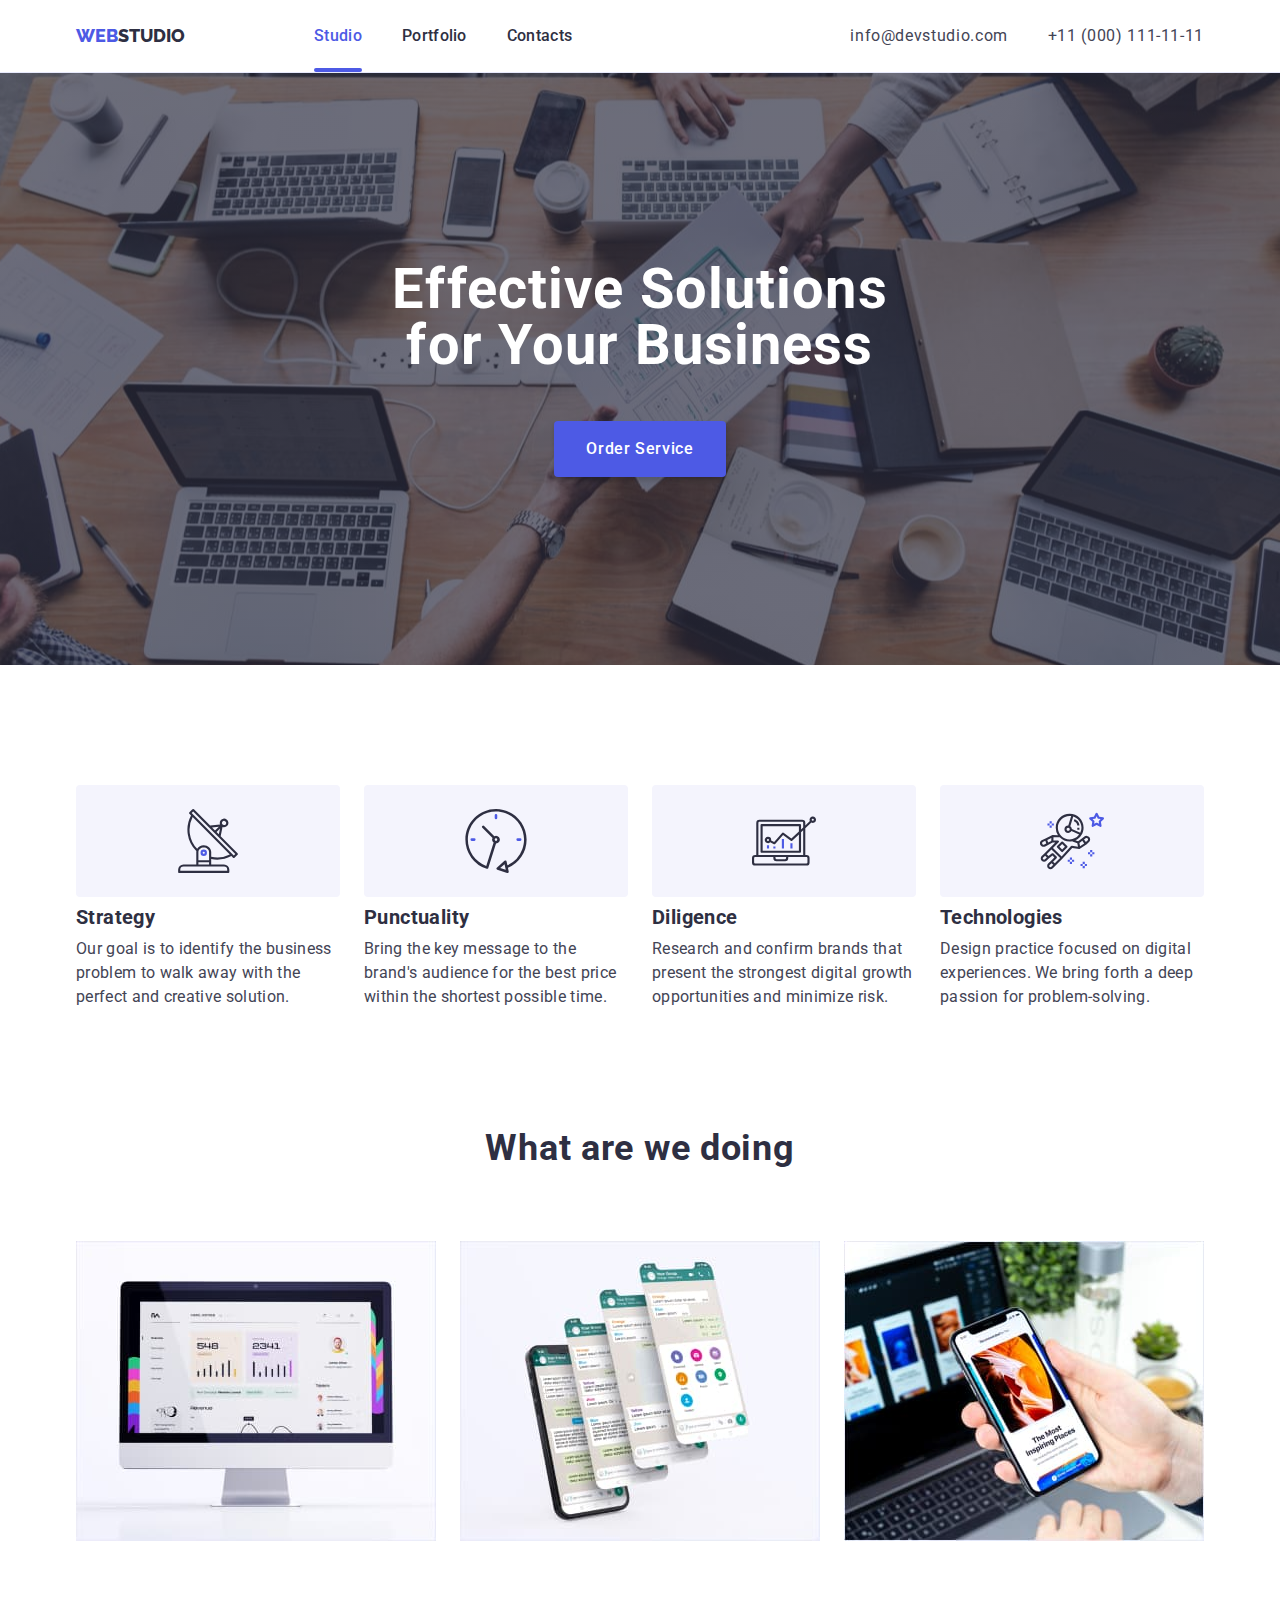
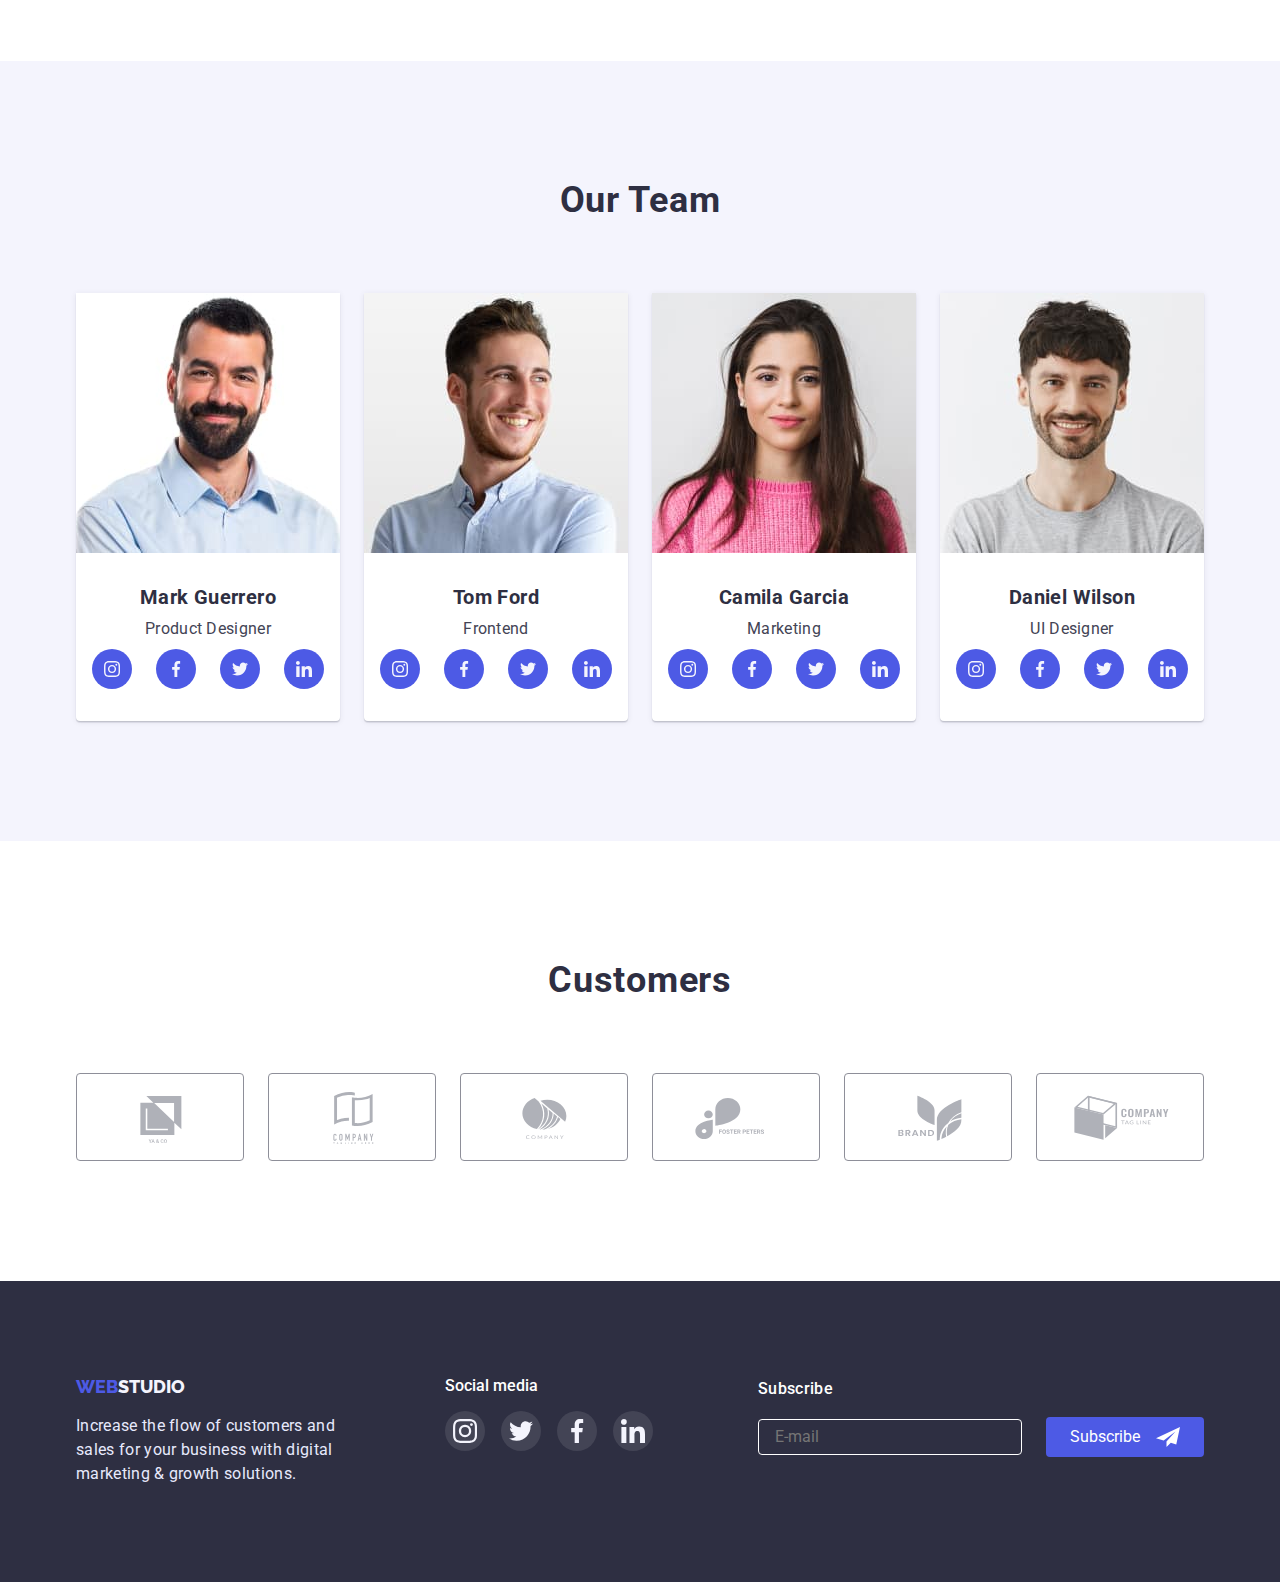
<file: index.html>
<!DOCTYPE html>
<html lang="en">
<head>
    <meta charset="UTF-8">
    <meta http-equiv="X-UA-Compatible" content="IE=edge">
    <meta name="viewport" content="width=device-width, initial-scale=1.0">
    <link rel="stylesheet" href="https://cdn.jsdelivr.net/npm/modern-normalize@1.1.0/modern-normalize.min.css">
    <link rel="preconnect" href="https://fonts.googleapis.com">
    <link rel="preconnect" href="https://fonts.gstatic.com" crossorigin>
    <link href="https://fonts.googleapis.com/css2?family=Raleway:wght@800&family=Roboto:wght@400;500;700;900&display=swap" rel="stylesheet">
    <link rel="stylesheet" href="./style/style.css">
    <link rel="stylesheet" href="./style/mobile.css">
    <link rel="stylesheet" href="./style/tablet.css">
    <link rel="stylesheet" href="./style/descktop.css">

    <title>Document</title>
</head>
<body>
    <header class="header">
        <div class="container box-header">
            <a href="index.html" class="logo logo-header"><span class="logo-web">Web</span>Studio</a>
            <button class="btn-hamburger js-open-menu">
                <svg width="32" height="22">
                    <use href="./images/icons.svg#icon-mobile-menu"></use>
                </svg>
            </button>
            <nav class="nav-header">
                <ul class="box-nav-link mobile-link">
                    <li class="box-nav-link-li"><a class="nav-link current" href="index.html">Studio</a></li>
                    <li class="box-nav-link-li"><a class="nav-link" href="portfolio.html">Portfolio</a></li>
                    <li class="box-nav-link-li"><a class="nav-link" href="#">Contacts</a></li>
                    
                </ul>
            </nav>
            <ul class="box-contact-link mobile-link">
                <li> <a class="contact-link" href="info@devstudio.com">info@devstudio.com</a></li>
                <li> <a class="contact-link number-link" href="tel:+110001111111">+11 (000) 111-11-11</a></li>
            </ul>
        </div>
        <div class="mobile-menu js-menu-container is-open">
            <div class="container container-mobile-menu">
                <button type="button" class="modal-closed-btn js-close-menu">
                    <svg class="modal-close-btn-icon" width="8" height="8">
                        <use href="./images/icons.svg#icon-close-button"></use>
                    </svg>
                </button>
                <ul class="page-header-nav">
                    <li class="menu-item"><a class="nav-link-header current" href="index.html">Studio</a></li>
                    <li class="menu-item"><a class="nav-link-header" href="portfolio.html">Portfolio</a></li>
                    <li class="menu-item"><a class="nav-link-header" href="#">Contacts</a></li>
                </ul>
                <div>
                    <ul class="page-header-contact-link">
                        <li><a class="contact-link number-link current" href="tel:+110001111111">+11 (000) 111-11-11</a></li>
                        <li><a class="contact-link mail-link" href="mailto:info@devstudio.com">info@devstudio.com</a></li>
                    </ul>
                    <ul class="list-social-icon-header">
                        <li class="item-social-icon">
                    
                            <a href="" class="link-social-icon">
                                <svg class="social-icon" width="16" height="16">
                                    <use href="./images/icons.svg#icon-instagram"></use>
                                </svg>
                            </a>
                        </li>
                        <li class="item-social-icon">
                            <a href="" class="link-social-icon">
                                <svg class="social-icon" width="16" height="16">
                                    <use href="./images/icons.svg#icon-facebook"></use>
                                </svg>
                            </a>
                        </li>
                        <li class="item-social-icon">
                            <a href="" class="link-social-icon">
                                <svg class="social-icon" width="16" height="16">
                                    <use href="./images/icons.svg#icon-twitter"></use>
                                </svg>
                            </a>
                        </li>
                        <li class="item-social-icon">
                            <a href="" class="link-social-icon">
                                <svg class="social-icon" width="16" height="16">
                                    <use href="./images/icons.svg#icon-linkedin"></use>
                                </svg>
                            </a>
                        </li>
                    </ul>
                </div>
            </div>
        </div>
    </header>
    <main>
        <section class="section-title">
            <div class="container box-title">
                <h1 class="section-title-text">Effective Solutions for Your Business</h1>
                <button class="button-index" type="button" data-modal-open>Order Service</button>
            </div>
        </section>
        <section class="section-characteristic" >
            <div class="container ">
                <h2 class="visually-hidden">Characteristics</h2>
                <ul class="box-haracteristic">
                    <li class="child-box-characteristic">
                        <div class="box-icon-characteristic">
                            <svg class="icon-characteristic" width="64" height="64">
                                <use href="./images/icons.svg#icon-antenna"></use>
                            </svg>
                        </div>
                        <h3 class="title-haracteristic">Strategy</h3>
                        <p class="content-characteristic">Our goal is to identify the business
                        problem to walk away with the perfect and creative solution.</p>
                    </li>
                    <li class="child-box-characteristic">
                        <div class="box-icon-characteristic">
                            <svg class="icon-characteristic" width="64" height="64">
                                <use href="./images/icons.svg#icon-clock"></use>
                            </svg>
                        </div>
                        <h3 class="title-haracteristic">Punctuality</h3>
                        <p class="content-characteristic">Bring the key message to the brand's audience for the best price within the shortest possible time.</p>
                    </li>
                    <li class="child-box-characteristic">
                        <div class="box-icon-characteristic">
                            <svg class="icon-characteristic" width="64" height="64">
                                <use href="./images/icons.svg#icon-diagram"></use>
                            </svg>
                        </div>
                        <h3 class="title-haracteristic">Diligence</h3>
                        <p class="content-characteristic">Research and confirm brands that present the strongest digital growth opportunities and minimize risk.</p>
                    </li>
                    <li class="child-box-characteristic">
                        <div class="box-icon-characteristic">
                            <svg class="icon-characteristic" width="64" height="64">
                                <use href="./images/icons.svg#icon-astronaut"></use>
                            </svg>
                        </div>
                        <h3 class="title-haracteristic">Technologies</h3>
                        <p class="content-characteristic">Design practice focused on digital experiences. We bring forth a deep passion for problem-solving.</p>
                    </li>
                </ul>
            </div>
        </section>
        <section class="section-doing">
           <div class="container box-doing"> 
                <h2 class="title-doing">What are we doing</h2>
                    <ul class="box-photo-doing">
                        <li class="child-box-photo-doing">
                            <picture>
                                <source 
                                    srcset="./images/computer.jpg 1x, ./images/computer@2x.jpg 2x"
                                    media="(min-width:1200px)"
                                >
                                <img src="./images/computer@2x.jpg" alt="graphik na komputeri" width="360" height="300">
                            </picture>
                            
                        </li>
                        <li class="child-box-photo-doing">
                            <picture>
                                <source 
                                    srcset="./images/phone.jpg 1x, ./images/phone@2x.jpg 2x" 
                                    media="(min-width:1200px)"
                                >
                                <img src="./images/phone@2x.jpg" alt="phone" width="360" height="300">
                            </picture>
                        </li>
                        <li class="child-box-photo-doing">
                            <picture>
                                <source 
                                    srcset="./images/hand_with_phone.jpg 1x, ./images/hand_with_phone@2x.jpg 2x" 
                                    media="(min-width:1200px)"
                                >
                                <img src="./images/hand_with_phone@2x.jpg" alt="hand with phone" width="360" height="300">
                            </picture>
                        </li>
                    </ul>
             </div>
        </section>
        <section class="section-ourteam">
            <div class="container box-ourteam">
                <h2 class="title-ourteam">Our Team</h2>
                <ul class="box-block-our-team">
                    <li class="block-ourteam">
                        <picture>
                            <source
                                srcset="./images/mark_guerrero_desktop.jpg 1x, ./images/mark_guerrero_desktop@2x.jpg 2x"
                                media="(min-width: 1200px)" 
                            >
                            <source 
                                srcset="./images/mark_guerrero_tablet.jpg 1x, ./images/mark_guerrero_tablet@2x.jpg 2x"
                                media="(min-width: 768px)"
                            >
                            <source 
                                srcset="./images/mark_guerrero_mobile.jpg 1x, ./images/mark_guerrero_mobile@2x.jpg 2x"
                                media="(max-width: 767px)"
                            >
                            
                            <img src="./images/mark_guerrero_desktop@2x.jpg" alt="photo mark" width="264" height="260">
                        </picture>
                        
                        <div class="box-title-content-ourteam">
                            <h3 class="title-content-ourteam">Mark Guerrero</h3>
                            <p class="content-ourteam-characteristic">Product Designer</p>
                            <ul class="list-social-icon">
                                <li class="item-social-icon">

                                    <a href="" class="link-social-icon">
                                        <svg class="social-icon" width="16" height="16">
                                            <use href="./images/icons.svg#icon-instagram"></use>
                                        </svg>
                                    </a>
                                </li>
                                <li class="item-social-icon">
                                    <a href="" class="link-social-icon" >
                                        <svg class="social-icon" width="16" height="16">
                                            <use href="./images/icons.svg#icon-facebook" ></use>
                                        </svg>
                                    </a>
                                </li>
                                <li class="item-social-icon">
                                    <a href="" class="link-social-icon">
                                        <svg class="social-icon" width="16" height="16">
                                            <use href="./images/icons.svg#icon-twitter" ></use>
                                        </svg>
                                    </a>
                                </li>
                                <li class="item-social-icon">
                                    <a href="" class="link-social-icon">
                                        <svg class="social-icon" width="16" height="16">
                                            <use href="./images/icons.svg#icon-linkedin" ></use>
                                        </svg>
                                    </a>
                                </li>
                            </ul>
                        </div>
                    </li>
                    <li class="block-ourteam">
                        <picture>
                            <source 
                                srcset="./images/tom_ford_desktop.jpg 1x, ./images/tom_ford_desktop@2x.jpg 2x"
                                media="(min-width: 1200px)"
                            >
                            <source 
                                srcset="./images/tom_ford_tablet.jpg 1x, ./images/tom_ford_tablet@2x.jpg 2x"
                                media="(min-width: 768px)"
                            >
                            <source 
                                srcset="./images/tom_ford_mobile.jpg 1x, ./images/tom_ford_mobile@2x.jpg 2x"
                                media="(max-width: 767px)"
                            >
                        
                            <img src="./images/tom_ford_desktop@2x.jpg" alt="photo tom" width="264" height="260">
                        </picture>
                        
                        <div class="box-title-content-ourteam">
                            <h3 class="title-content-ourteam">Tom Ford</h3>
                            <p class="content-ourteam-characteristic">Frontend</p>
                            <ul class="list-social-icon">
                                <li class="item-social-icon">
                                    <a href="" class="link-social-icon">
                                        <svg class="social-icon" width="16" height="16">
                                            <use href="./images/icons.svg#icon-instagram"></use>
                                        </svg>
                                    </a>
                                </li>
                                <li class="item-social-icon">
                                    <a href="" class="link-social-icon">
                                        <svg class="social-icon" width="16" height="16">
                                            <use href="./images/icons.svg#icon-facebook"></use>
                                        </svg>
                                    </a>
                                </li>
                                <li class="item-social-icon">
                                    <a href="" class="link-social-icon">
                                        <svg class="social-icon" width="16" height="16">
                                            <use href="./images/icons.svg#icon-twitter"></use>
                                        </svg>
                                    </a>
                                </li>
                                <li class="item-social-icon">
                                    <a href="" class="link-social-icon">
                                        <svg class="social-icon" width="16" height="16">
                                            <use href="./images/icons.svg#icon-linkedin"></use>
                                        </svg>
                                    </a>
                                </li>
                            </ul>
                        </div>
                    </li>
                    <li class="block-ourteam">
                        <picture>
                            <source 
                                srcset="./images/camila_garcia_desktop.jpg 1x, ./images/camila_garcia_desktop@2x.jpg 2x" 
                                    media="(min-width: 1200px)"
                            >
                            <source 
                                srcset="./images/camila_garcia_tablet.jpg 1x, ./images/camila_garcia_tablet@2x.jpg 2x"
                                    media="(min-width: 768px)"
                            >
                            <source 
                                srcset="./images/camila_garcia_mobile.jpg 1x, ./images/camila_garcia_mobile@2x.jpg 2x"
                                    media="(max-width: 767px)"
                            >
                        
                            <img src="./images/camila_garcia_desktop@2x.jpg" alt="photo Camilla" width="264" height="260">
                        </picture>

                        
                        <div class="box-title-content-ourteam">
                            <h3 class="title-content-ourteam">Camila Garcia </h3>
                            <p class="content-ourteam-characteristic"> Marketing</p>
                            <ul class="list-social-icon">
                                <li class="item-social-icon">
                                    <a href="" class="link-social-icon">
                                        <svg class="social-icon" width="16" height="16">
                                            <use href="./images/icons.svg#icon-instagram"></use>
                                        </svg>
                                    </a>
                                </li>
                                <li class="item-social-icon">
                                    <a href="" class="link-social-icon">
                                        <svg class="social-icon" width="16" height="16">
                                            <use href="./images/icons.svg#icon-facebook"></use>
                                        </svg>
                                    </a>
                                </li>
                                <li class="item-social-icon">
                                    <a href="" class="link-social-icon">
                                        <svg class="social-icon" width="16" height="16">
                                            <use href="./images/icons.svg#icon-twitter"></use>
                                        </svg>
                                    </a>
                                </li>
                                <li class="item-social-icon">
                                    <a href="" class="link-social-icon">
                                        <svg class="social-icon" width="16" height="16">
                                            <use href="./images/icons.svg#icon-linkedin"></use>
                                        </svg>
                                    </a>
                                </li>
                            </ul>
                        </div>
                    </li>
                    <li class="block-ourteam">
                        <picture>
                            <source 
                                srcset="./images/daniel_wilson_desktop.jpg 1x, ./images/daniel_wilson_desktop@2x.jpg 2x"
                                   media="(min-width: 1200px)">
                            <source 
                                srcset="./images/daniel_wilson_tablet.jpg 1x, ./images/daniel_wilson_tablet@2x.jpg 2x"
                                   media="(min-width: 768px)">
                            <source 
                                srcset="./images/daniel_wilson_mobile.jpg 1x, ./images/daniel_wilson_mobile@2x.jpg 2x"
                                   media="(max-width: 767px)">
                        
                            <img src="./images/daniel_wilson_desktop@2x.jpg" alt="Photo Daniel" width="264" height="260">
                        </picture>
                        
                        <div class="box-title-content-ourteam">
                            <h3 class="title-content-ourteam">Daniel Wilson</h3>
                            <p class="content-ourteam-characteristic">UI Designer</p>
                            <ul class="list-social-icon">
                                <li class="item-social-icon">
                                    <a href="" class="link-social-icon">
                                        <svg class="social-icon" width="16" height="16">
                                            <use href="./images/icons.svg#icon-instagram"></use>
                                        </svg>
                                    </a>
                                </li>
                                <li class="item-social-icon">
                                    <a href="" class="link-social-icon">
                                        <svg class="social-icon" width="16" height="16">
                                            <use href="./images/icons.svg#icon-facebook"></use>
                                        </svg>
                                    </a>
                                </li>
                                <li class="item-social-icon">
                                    <a href="" class="link-social-icon">
                                        <svg class="social-icon" width="16" height="16">
                                            <use href="./images/icons.svg#icon-twitter"></use>
                                        </svg>
                                    </a>
                                </li>
                                <li class="item-social-icon">
                                    <a href="" class="link-social-icon">
                                        <svg class="social-icon" width="16" height="16">
                                            <use href="./images/icons.svg#icon-linkedin"></use>
                                        </svg>
                                    </a>
                                </li>
                            </ul>
                        </div>
                    </li>
                </ul>
            </div>
        </section>
        <section class="container section-customers">
            <h2 class="title-customers">Customers</h2>
            <ul class="list-customers">
                <li>
                    <a class="list-customer-links" href="">
                        <svg class="icon-list-customers"> 
                            <use href="./images/icons.svg#icon-ya-co"></use>
                        </svg>
                    </a>
                </li>
                <li>
                    <a class="list-customer-links" href="">
                        <svg class="icon-list-customers">
                            <use href="./images/icons.svg#icon-tagline-here"></use>
                        </svg>
                    </a>
                </li>
                <li>
                    <a class="list-customer-links" href="">
                        <svg class="icon-list-customers">
                            <use href="./images/icons.svg#icon-company"></use>
                        </svg>
                    </a>
                </li>
                <li>
                    <a class="list-customer-links" href="">
                        <svg class="icon-list-customers">
                            <use href="./images/icons.svg#icon-forest-peters"></use>
                        </svg>
                    </a>
                </li>
                <li>
                    <a class="list-customer-links" href="">
                        <svg class="icon-list-customers">
                            <use href="./images/icons.svg#icon-brand"></use>
                        </svg>
                    </a>
                </li>
                <li>
                    <a class="list-customer-links" href="">
                        <svg class="icon-list-customers">
                            <use href="./images/icons.svg#icon-logo-company"></use>
                        </svg>
                    </a>
                </li>
            </ul>
        </section>
    </main>
    <footer class="footer">
        <div class="container container-footer">
            <div class="list-footer">
                <div >
                    <a href="index.html" class="logo logo-footer"> <span class="logo-web">Web</span>Studio</a>
                    <p class="content-footer">Increase the flow of customers and sales for your business with digital marketing & growth solutions.</p>
                </div>
                <div class="container-links-footer">
                    <p class="text-content-footer">Social media</p>
                    <ul class="list-icon-footer">
                        <li>
                            <a href="" class="links-icon-footer">
                                <svg class="icons-footer"  width="24" height="24">
                                        <use href="./images/icons.svg#icon-instagram"></use>

                            </svg>
                            </a>
                        </li>
                        <li>
                            <a href="" class="links-icon-footer">
                                <svg class="icons-footer" width="24" height="24"> 
                                    <use href="./images/icons.svg#icon-twitter"></use>
                                </svg>
                            </a>
                        </li>
                        <li>
                            <a href="" class="links-icon-footer">
                                <svg class="icons-footer" width="24" height="24"> 
                                    <use href="./images/icons.svg#icon-facebook"></use>
                                </svg>
                            </a>
                        </li>
                        <li>
                            <a href="" class="links-icon-footer">
                                <svg class="icons-footer" width="24" height="24">
                                    <use href="./images/icons.svg#icon-linkedin"></use>
                                </svg>
                            </a>
                        </li>
                    </ul>
                </div>
                <div class="item-list-footer-subscribe item-footer">
                    <form class="form-email-input-footer" name="email-subscribe">
                        <label for="subscribe_email" class="text-subscribe">Subscribe</label>
                        <span class="box-input-button-footer">
                            <input type="email" class="form-input-footer" name="subscribe_email" id="subscribe_email"
                                placeholder="E-mail">
                            <button type="submit" class="button-subscribe-footer">Subscribe
                                <svg class="icon-subscribe-footer" width="24" height="24">
                                    <use href="./images/icons.svg#icon-email_footer"></use>
                                </svg>
                            </button>
                        </span>
                    </form>
                </div>
            </div>
        </div>
    </footer>
    <div class="backdrop is-hidden" data-modal>
        <div class="modal">
            <button type="button" class="modal-closed-btn" data-modal-close >
                <svg class="modal-close-btn-icon" width="8" height="8">
                    <use href="./images/icons.svg#icon-close-button" ></use>
                </svg>
            </button>
            <form class="modal-form">  
                <p class="title-form"> Leave your contacts and we will call you back</p>
                <label for="user_name" class="modal-form-field">Name</label>
                <span class="modal-form-input-desc">
                    <input type="text" 
                    name="user_name"
                    id="user_name"
                    required
                    pattern="[a-zA-Zа-яА-яіІїЇ]+"
                    minlength="2"
                    class="modal-form-input"/>
                    <svg class="modal-icon" width="18" height="24">
                        <use href="./images/icons.svg#icon-person"></use>
                    </svg>
                </span>
                
          
                <label for="user_phone" class="modal-form-field">Phone</label>
                    <span class="modal-form-input-desc">
                        <input  
                            type="tel"
                            name="user_phone" 
                            id="user_phone"
                            pattern="[0-9]{3}-[0-9]{3}-[0-9]{2}-[0-9]{2}"
                            title="xxx-xxx-xx-xx"
                            class="modal-form-input" />
                        <svg class="modal-icon" width="18" height="24">
                            <use href="./images/icons.svg#icon-phone"></use>
                        </svg>
                    </span>

                <label for="user_email" class="modal-form-field">Email</label>
                    <span class="modal-form-input-desc">
                        <input 
                            type="email" 
                            id="user_email" 
                            class="modal-form-input"
                            name="user_email"
                            required
                        >
                        <svg class="modal-icon" width="18" height="24">
                            <use href="./images/icons.svg#icon-email" ></use>
                        </svg>
                    </span>
                
                <label for="user_message" class="modal-form-field">Comment</label>
                    <textarea 
                    name="user_message" 
                    id="user_message" 
                    class="model-textarea" 
                    placeholder="Text input"
                    ></textarea>
                
                <input type="checkbox" id="user_policy" name="user_policy" class="model-checkbox visually-hidden" required>
                <label for="user_policy" class="model-policy">I accept the terms and conditions of the&nbsp;<a href="#">Privacy
                        Policy</a></label>
                
                <button type="submit" class="model-button-send">Send</button>
                
            </form>
        </div>
    </div>
    <script src="./js/mobile-menu.js"></script>
    <script src="./js/modal.js"></script>

</body>
</html>
</file>
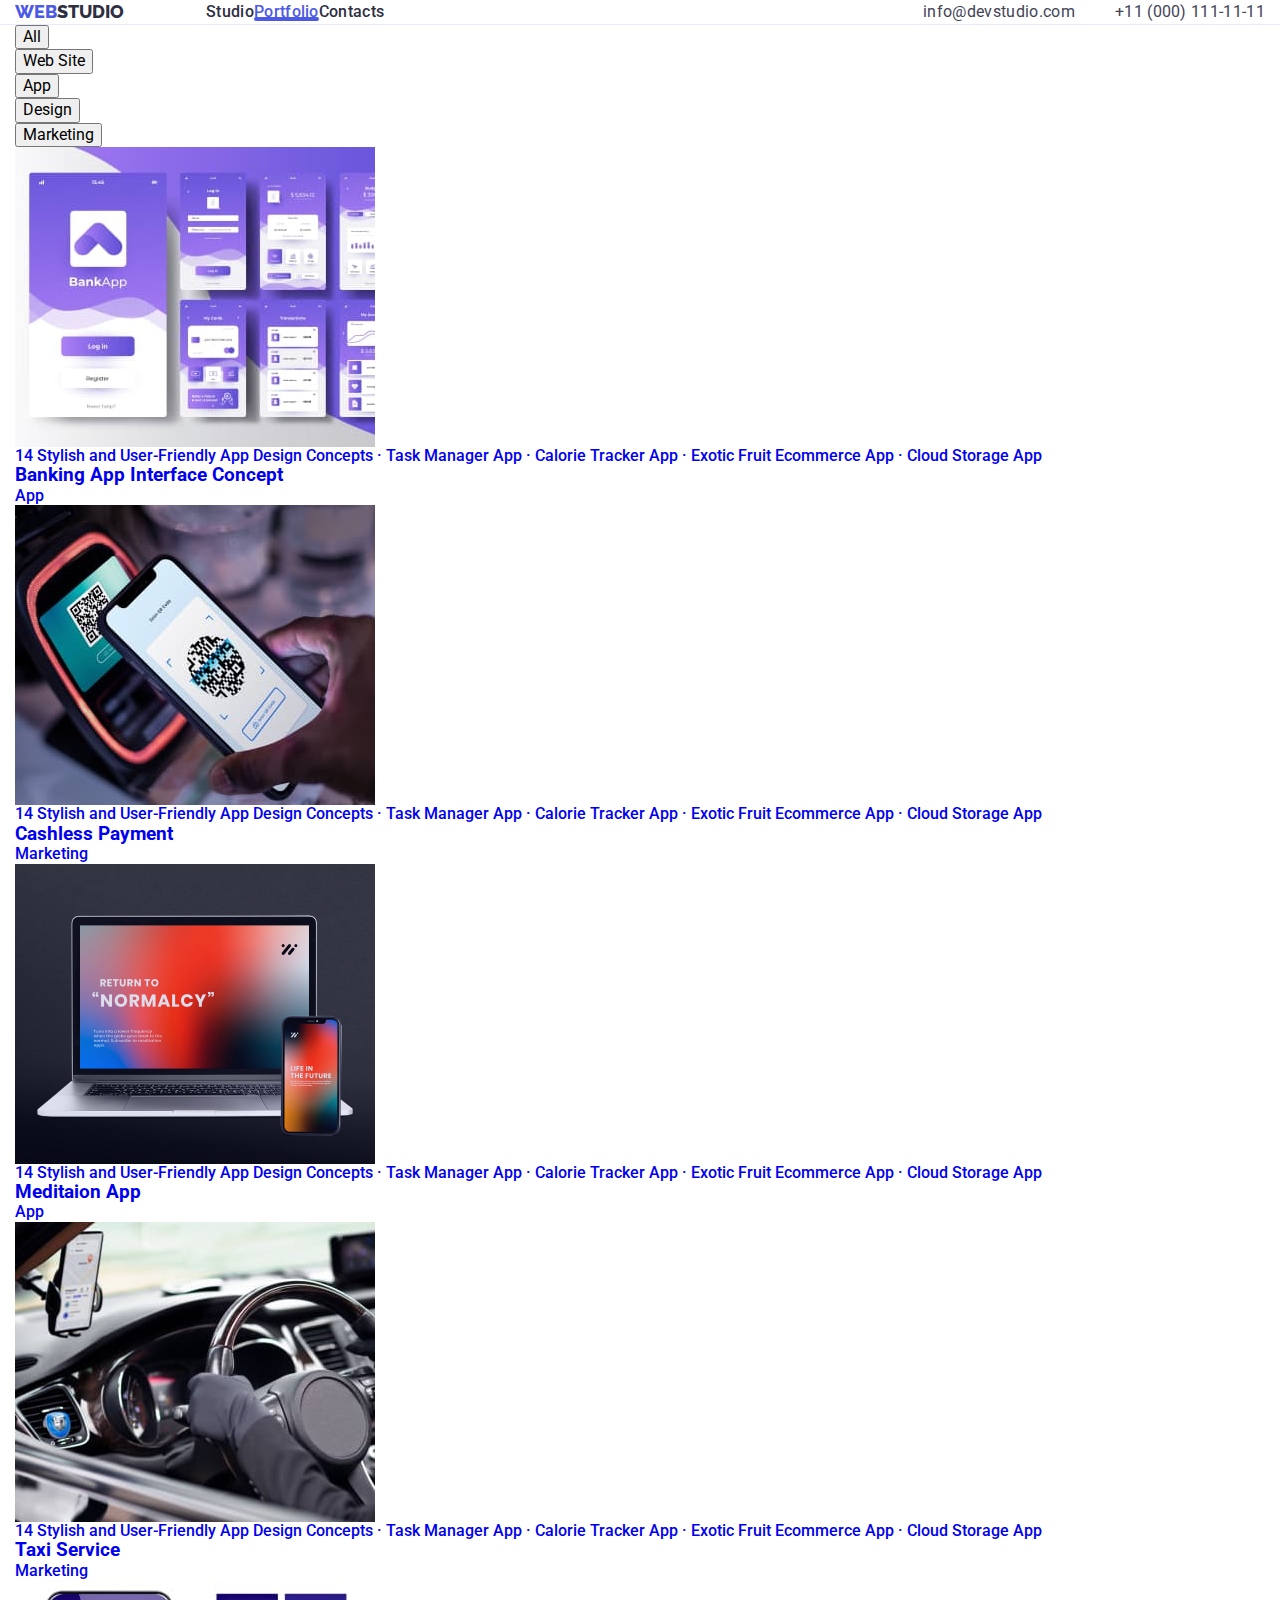
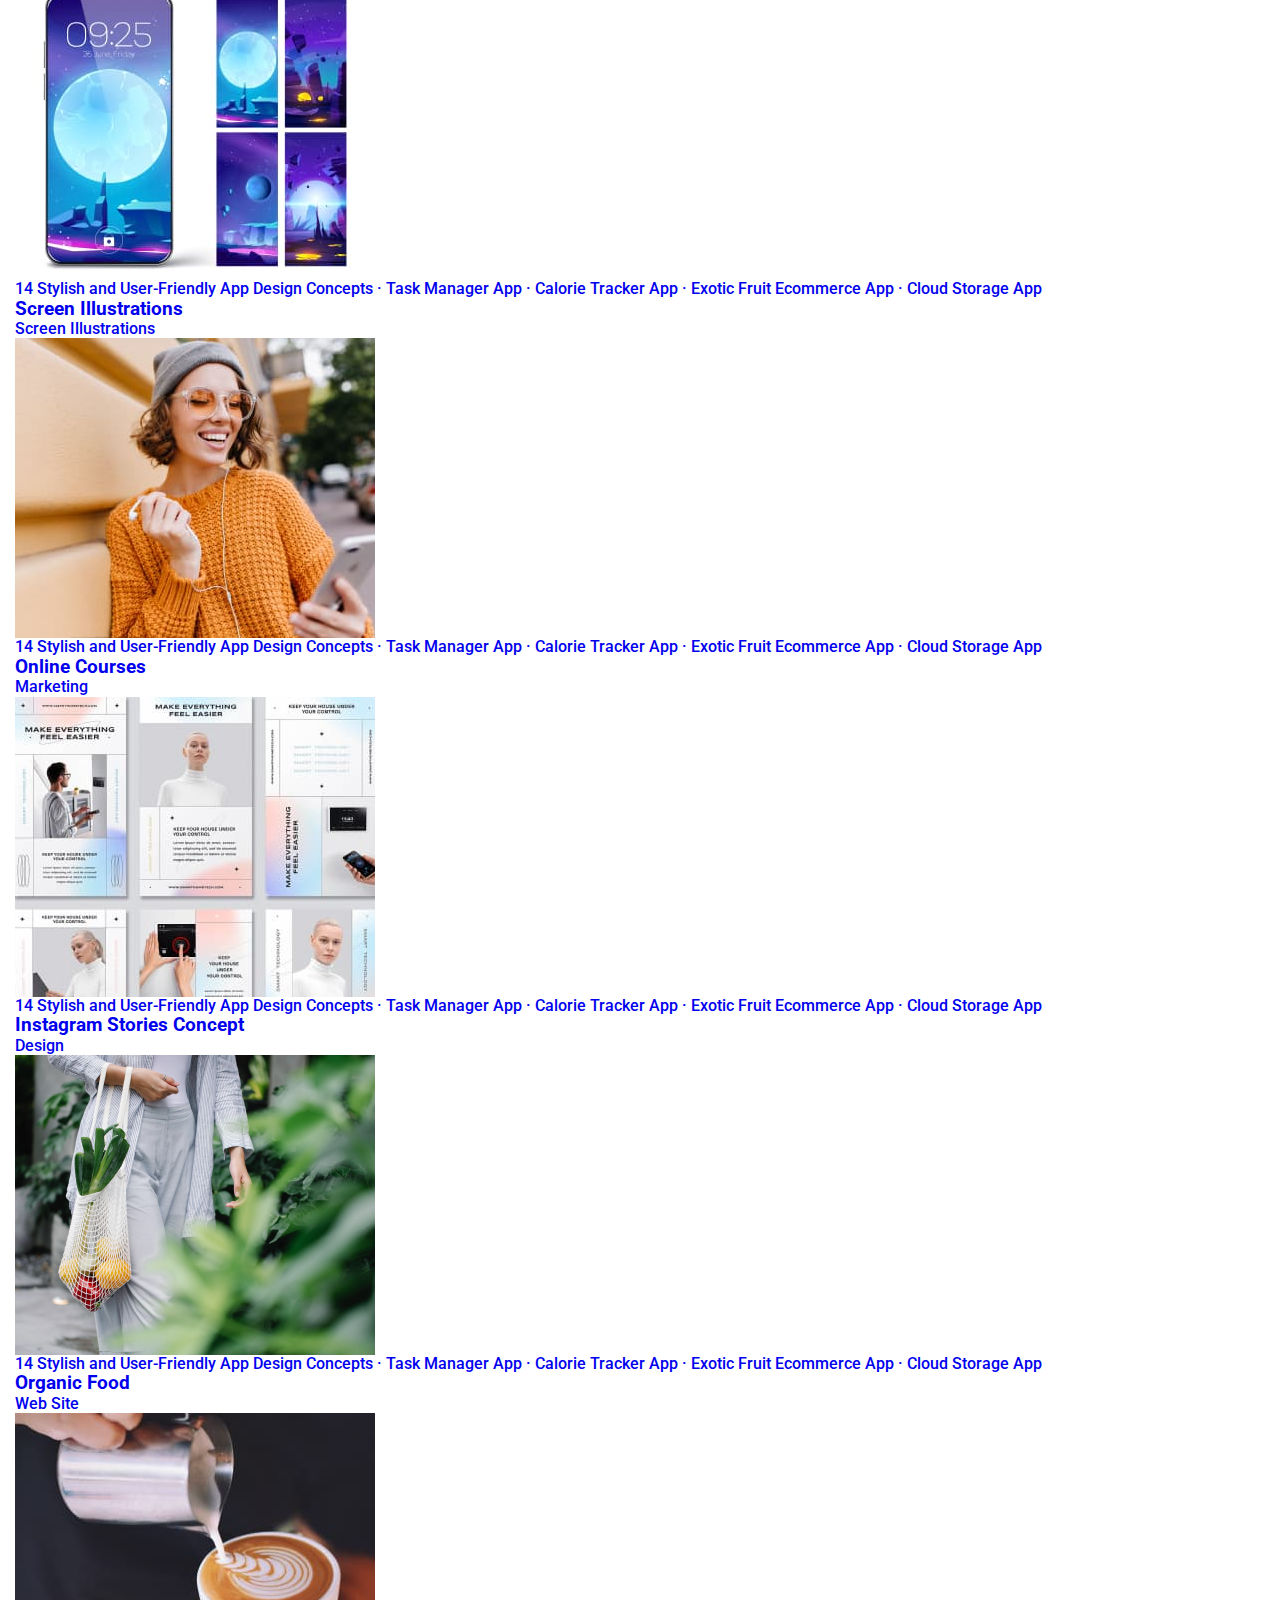
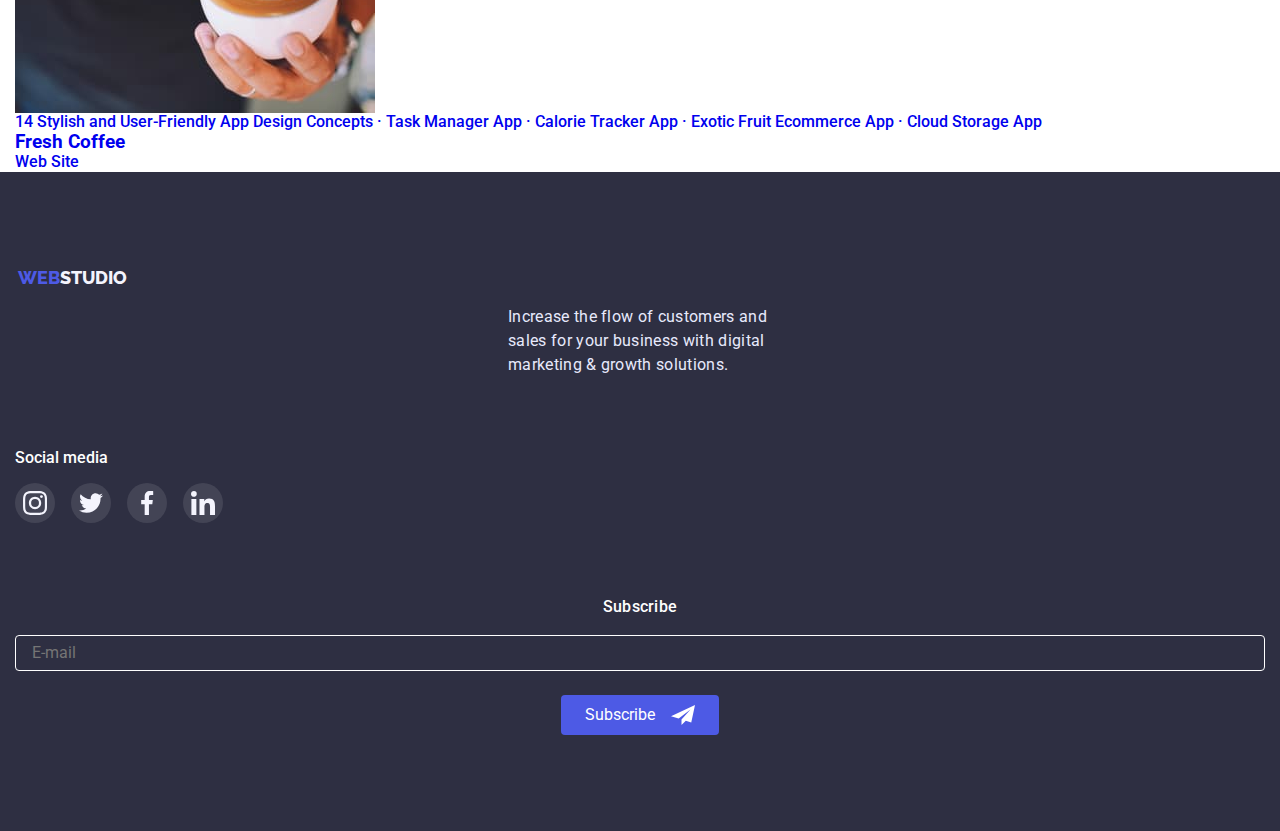
<file: portfolio.html>
<!DOCTYPE html>
<html lang="en">
<head>
    <meta charset="UTF-8">
    <meta http-equiv="X-UA-Compatible" content="IE=edge">
    <meta name="viewport" content="width=device-width, initial-scale=1.0">
    <link rel="stylesheet" href="https://cdn.jsdelivr.net/npm/modern-normalize@1.1.0/modern-normalize.min.css">
    <link rel="preconnect" href="https://fonts.googleapis.com">
    <link rel="preconnect" href="https://fonts.gstatic.com" crossorigin>
    <link href="https://fonts.googleapis.com/css2?family=Raleway:wght@800&family=Roboto:wght@400;500;700;900&display=swap" rel="stylesheet">
    <link rel="stylesheet" href="./style/style.css">
    <title>Document</title>
</head>
<body>
    <header class="header">
        <div class="container box-header">
            <a href="index.html" class="logo logo-header"><span class="logo-web">Web</span>Studio</a>
            <nav>
                <ul class="box-nav-link">
                    <li class="box-nav-link-li"><a class="nav-link" href="index.html">Studio</a></li>
                    <li class="box-nav-link-li"><a class="nav-link current" href="portfolio.html">Portfolio</a></li>
                    <li class="box-nav-link-li"><a class="nav-link" href="#">Contacts</a></li>
                    
                </ul>
            </nav>
            <ul class="box-contact-link">
                <li> <a class="contact-link" href="info@devstudio.com">info@devstudio.com</a></li>
                <li> <a class="contact-link number-link" href="tel:+110001111111">+11 (000) 111-11-11</a></li>
            </ul>
        </div>
    </header>
    <main>
        <section class="section-main-portfolio">
            <div class="container ">

                <h2 class="visually-hidden">Filters</h2>
                <ul class="box-button-portfolio">
                    <li class="button-portfolio-filters">
                        <button class="button-portfolio" type="button">All</button>
                    </li>
                    <li class="button-portfolio-filters">
                        <button class="button-portfolio" type="button">Web Site</button>
                    </li>
                    <li class="button-portfolio-filters">
                        <button class="button-portfolio" type="button">App</button>
                    </li>
                    <li class="button-portfolio-filters">
                        <button class="button-portfolio" type="button">Design</button>
                    </li>
                    <li class="button-portfolio-filters">
                        <button class="button-portfolio" type="button">Marketing</button>
                    </li>
                </ul>
                <ul class="box-photo-portfolio">
                    <li class="child-box-photo-portfolio">
                        <a href="#" class="child-box-overlay-a">
                            <div class="list-text-overlay-child-box">
                                <img src="./images/fioletfon.jpg" alt="qrkode" width="360" height="300">
                                <p class="overlay-child-box-photo-portfolio">
                                    14 Stylish and User-Friendly App Design Concepts · Task Manager App · Calorie Tracker App · Exotic Fruit
                                    Ecommerce App · Cloud Storage App
                                </p>
                            </div>
                            <div class="border-photo-portfolio"> <h3 class="title-portfolio">Banking App Interface Concept</h3>
                        <p class="content-portfolio">App</p>
                        </div>
                    </a>
                    </li>
                    <li class="child-box-photo-portfolio">
                        <a href="#" class="child-box-overlay-a">
                        <div class="list-text-overlay-child-box">
                            <img src="./images/qrkode.jpg" alt="qrkode" width="360" height="300">
                                <p class="overlay-child-box-photo-portfolio">
                                    14 Stylish and User-Friendly App Design Concepts · Task Manager App · Calorie Tracker App · Exotic Fruit Ecommerce App · Cloud Storage App
                                </p>
                        </div>
                        <div class="border-photo-portfolio"> 
                            <h3 class="title-portfolio">Cashless Payment</h3>
                           <p class="content-portfolio">Marketing</p>
                        </div>
                      </a>
                    </li>
                    <li class="child-box-photo-portfolio">
                        <a href="#" class="child-box-overlay-a">
                        <div class="list-text-overlay-child-box">
                            <img src="./images/komputer.jpg" alt="qrkode" width="360" height="300">
                            <p class="overlay-child-box-photo-portfolio">
                                14 Stylish and User-Friendly App Design Concepts · Task Manager App · Calorie Tracker App · Exotic Fruit
                                Ecommerce App · Cloud Storage App
                            </p>
                        </div>
                        
                        <div class="border-photo-portfolio"> <h3 class="title-portfolio">Meditaion App</h3>
                        <p class="content-portfolio">App</p>
                        </div>
                        </a>
                    </li>
                    <li class="child-box-photo-portfolio">
                        <a href="#" class="child-box-overlay-a">
                            <div class="list-text-overlay-child-box">
                                <img src="./images/kermo.jpg" alt="qrkode" width="360" height="300">
                                <p class="overlay-child-box-photo-portfolio">
                                    14 Stylish and User-Friendly App Design Concepts · Task Manager App · Calorie Tracker App · Exotic Fruit
                                    Ecommerce App · Cloud Storage App
                                </p>
                            </div>
                        <div class="border-photo-portfolio"> <h3 class="title-portfolio">Taxi Service</h3>
                        <p class="content-portfolio">Marketing</p>
                        </div>
                        </a>
                    </li>
                    <li class="child-box-photo-portfolio">
                        <a href="#" class="child-box-overlay-a">
                            <div class="list-text-overlay-child-box">
                                <img src="./images/telefonshpalery.jpg" alt="qrkode" width="360" height="300">
                                <p class="overlay-child-box-photo-portfolio">
                                    14 Stylish and User-Friendly App Design Concepts · Task Manager App · Calorie Tracker App · Exotic Fruit
                                    Ecommerce App · Cloud Storage App
                                </p>
                            </div>
                           <div class="border-photo-portfolio"> <h3 class="title-portfolio">Screen Illustrations</h3>
                        <p class="content-portfolio">Screen Illustrations</p>
                        </div>
                        </a>
                    </li>
                    <li class="child-box-photo-portfolio">
                        <a href="#" class="child-box-overlay-a">
                            <div class="list-text-overlay-child-box">
                                <img src="./images/divczyna.jpg" alt="qrkode" width="360" height="300">
                                <p class="overlay-child-box-photo-portfolio">
                                    14 Stylish and User-Friendly App Design Concepts · Task Manager App · Calorie Tracker App · Exotic Fruit
                                    Ecommerce App · Cloud Storage App
                                </p>
                            </div>
                       
                        <div class="border-photo-portfolio"> <h3 class="title-portfolio">Online Courses</h3>
                        <p class="content-portfolio">Marketing</p>
                        </div>
                        </a>
                    </li>
                    <li class="child-box-photo-portfolio">
                    <a href="#" class="child-box-overlay-a">
                        <div class="list-text-overlay-child-box">
                            <img src="./images/fotokontent.jpg" alt="qrkode" width="360" height="300">
                            <p class="overlay-child-box-photo-portfolio">
                                14 Stylish and User-Friendly App Design Concepts · Task Manager App · Calorie Tracker App · Exotic Fruit
                                Ecommerce App · Cloud Storage App
                            </p>
                        </div>
                        
                        <div class="border-photo-portfolio"> <h3 class="title-portfolio">Instagram Stories Concept</h3>
                        <p class="content-portfolio">Design</p>
                        </div>
                    </a>
                    </li>
                    <li class="child-box-photo-portfolio">
                        <a href="#" class="child-box-overlay-a">
                            <div class="list-text-overlay-child-box">
                                <img src="./images/divczynaifrukty.jpg" alt="qrkode" width="360" height="300">
                                <p class="overlay-child-box-photo-portfolio">
                                    14 Stylish and User-Friendly App Design Concepts · Task Manager App · Calorie Tracker App · Exotic Fruit
                                    Ecommerce App · Cloud Storage App
                                </p>
                            </div>
                        
                        <div class="border-photo-portfolio"> <h3 class="title-portfolio">Organic Food</h3>
                        <p class="content-portfolio">Web Site</p>
                        </div>
                        </a>
                    </li>
                    <li class="child-box-photo-portfolio">
                        <a href="#" class="child-box-overlay-a">
                            <div class="list-text-overlay-child-box">
                                <img src="./images/kawa.jpg" alt="qrkode" width="360" height="300">
                                <p class="overlay-child-box-photo-portfolio">
                                    14 Stylish and User-Friendly App Design Concepts · Task Manager App · Calorie Tracker App · Exotic Fruit
                                    Ecommerce App · Cloud Storage App
                                </p>
                            </div>
                       
                        <div class="border-photo-portfolio"> <h3 class="title-portfolio">Fresh Coffee</h3>
                        <p class="content-portfolio">Web Site</p>
                        </div>
                        </a>
                    </li>
                </ul>
            </div>
        </section>
     </main>
    <footer class="footer">
        <div class="container container-footer">
            <div>
                <a href="index.html" class="logo logo-footer"> <span class="logo-web">Web</span>Studio</a>
                <p class="content-footer">Increase the flow of customers and sales for your business with digital marketing
                    & growth solutions.</p>
            </div>
            <div class="container-links-footer">
                <p class="text-content-footer">Social media</p>
                <ul class="list-icon-footer">
                    <li>
                        <a href="" class="links-icon-footer">
                            <svg class="icons-footer" width="24" height="24">
                                <use href="./images/icons.svg#icon-instagram"></use>
    
                            </svg>
                        </a>
                    </li>
                    <li>
                        <a href="" class="links-icon-footer">
                            <svg class="icons-footer" width="24" height="24">
                                <use href="./images/icons.svg#icon-twitter"></use>
                            </svg>
                        </a>
                    </li>
                    <li>
                        <a href="" class="links-icon-footer">
                            <svg class="icons-footer" width="24" height="24">
                                <use href="./images/icons.svg#icon-facebook"></use>
                            </svg>
                        </a>
                    </li>
                    <li>
                        <a href="" class="links-icon-footer">
                            <svg class="icons-footer" width="24" height="24">
                                <use href="./images/icons.svg#icon-linkedin"></use>
                            </svg>
                        </a>
                    </li>
                </ul>
            </div>
            <div class="item-list-footer-subscribe item-footer">
                <form class="form-email-input-footer" name="email-subscribe">
                    <label for="subscribe_email" class="text-subscribe">Subscribe</label>
                    <span class="box-input-button-footer">
                        <input type="email" class="form-input-footer" name="subscribe_email" id="subscribe_email"
                            placeholder="E-mail">
                        <button type="submit" class="button-subscribe-footer">Subscribe
                            <svg class="icon-subscribe-footer" width="24" height="24">
                                <use href="./images/icons.svg#icon-email_footer"></use>
                            </svg>
                        </button>
                    </span>
                </form>
            </div>
        </div>
    </footer>
</body>
</html>
</file>
<file: style/style.css>
:root {
    --color-text-primary: #2E2F42;
    --color-text-original: #434455;
    --color-text-first:#4D5AE5;
    --color-text-second:#E7E9FC;
    --color-text-logo-footer:#F4F4FD;
    --color-text-main:#FFFFFF;
    --background-color-primary: #ffffff;
    --background-color-button-index:#4D5AE5;
    --background-color-title:#2E2F42;
    --background-color-team:#F4F4FD;
    --background-color-footer:#2E2F42;
    --color-text-hover-link:#4D5AE5;
    --background-color-button-index-hover:#404BBF;
    --color-text-button-portfolio:#4D5AE5;
    --color-text-button-portfolio-hover: #FFFFFF;
    --background-color-button-portfolio: #E7E9FC;
    --background-color-button-portfolio-hover: #404BBF;
    --border-color-button-portfolio: #E7E9FC;
    --background-color-links-icon-footer-hover-focus:#31D0AA;
    --transition-duration: 250ms;
    --transition: 250ms cubic-bezier(0.4, 0, 0.2, 1);
    --background-color-x:  #404BBF;
    --background-color-modal:#FCFCFC;
}


h1,h2,h3,h4,p {
    margin-top: 0;
    margin-bottom: 0;
    cursor: pointer;
}

ul,ol {
    margin-top: 0;
    margin-bottom: 0;
    padding-left: 0;
    list-style: none;
}

a {
    text-decoration: none;
}

img {
    display: block;
}

button{
    cursor: pointer;
}
body {
    font-family: 'Roboto';
    font-style: normal;
    font-weight: 500;
    color: var(--color-text-primary);
    background-color: var(--background-color-primary);
}


.container {
    width: 100%;
    padding-left: 15px;
    padding-right: 15px;

}


/*header*/

.header {
    /* height: 70px; */
    border-bottom: 1px solid #E7E9FC;
    /* padding-top: 24px;
    padding-bottom: 24px; */
   
   
}

.box-header{
    display: flex;
    align-items: center;
   
}


.logo {
    width: 115px;
    font-family: 'Raleway';
    font-weight: 800;
    font-size: 18px;
    line-height: 1.16;
    text-transform: uppercase;
    text-decoration: none;
    margin-right: 76px;
}


.logo-header {
    color: var(--color-text-primary);
}


.logo-web {
    color: var(--color-text-first);
}

.btn-hamburger{
    display: flex;
    justify-content: center;
    align-items: center;
    background-color: var(--background-color-primary);
    border: none;
    margin-left: auto;

}



.box-nav-link{
    display:flex;
}





.nav-link {
    font-size: 16px;
    line-height: 1.5;
    letter-spacing: 0.02em;
    text-decoration: none;
    color: var(--color-text-primary);
    transition: color var(--transition) ;
}


.nav-link:hover,.nav-link:focus,.nav-link:active {
    color: var(--color-text-hover-link);

}

.current {
    position: relative;
    color: var(--color-text-hover-link);
}

.current::after{
    position: absolute;
    bottom: 0;
    display: block;
    width: 100%;
    height: 4px;
    border-radius: 2px;
    background-color: var(--background-color-button-index);
    content: '';
    /* transform:translateY(27px) ; */
}

.box-contact-link{
   display:flex;
   margin-left: auto; 
}


.contact-link {
    font-weight: 400;
    font-size: 16px;
    line-height: 1.5;
    letter-spacing: 0.02em;
    color: var(--color-text-original);
    text-decoration: none;
    transition: color var(--transition);
    
}

.contact-link:hover,.contact-link:focus,.contact-link:active {
color:var(--color-text-hover-link);
}

.number-link{
    margin-left: 40px;
}


/*main*/



.section-title {
    background-image:linear-gradient(rgba(46, 47, 66, 0.7),rgba(46, 47, 66, 0.7)), url("../images/people_office_mobile.jpg");
    display: block;
    background-repeat: no-repeat;
    background-position: center center;
    background-size: cover;
    padding-top: 112px;
    padding-bottom: 112px;
}

.box-title{
    display: flex;
    flex-direction:column ;
    align-items: center;
}


.section-title-text {
    font-weight: 700;
    font-size: 36px;
    line-height: 1.1;
    letter-spacing: 0.02em;
    color: var(--color-text-main);
    width: 100%;
    margin-bottom: 48px;
    text-align: center;
}


.button-index {
    font-weight: 500;
    font-size: 16px;
    line-height: 1.5;
    letter-spacing: 0.04em;
    color: var(--color-text-main);
    background-color: var(--background-color-button-index);
    box-shadow: 0px 4px 4px rgba(0, 0, 0, 0.15);
    border-radius: 4px;
    cursor: pointer;
    padding: 16px 32px;
    border: none;
    transition: background-color var(--transition);
}


.button-index:hover,.button-index:focus,.button-index:active {
    background-color: var(--background-color-button-index-hover);
}


.box-haracteristic{
    display: flex;
    flex-direction: column;
    row-gap: 72px;
}


.box-icon-characteristic{
    display: none;
}


.section-characteristic{
    padding-top: 96px;
    padding-bottom: 96px;
}

.visually-hidden {
    position: absolute;
    white-space: nowrap;
    width: 1px;
    height: 1px;
    overflow: hidden;
    border: 0;
    padding: 0;
    clip: rect(0 0 0 0);
    clip-path: inset(50%);
    margin: -1px;
}




.title-haracteristic{
    font-size: 20px;
    font-weight: 700;
    font-size: 36px;
    line-height: 1.11;
    text-align: center;
    letter-spacing: 0.02em;

    margin-bottom: 8px;
}

.content-characteristic {
    color:var(--color-text-original);
    font-size: 16px;
    line-height: 1.5;
    letter-spacing: 0.02em;
    
}

.section-doing {
    display: none;
}


.section-ourteam{
    background-color: var(--background-color-team);
    padding-top: 96px;
    padding-bottom: 128px;
}

.box-ourteam{
    display: flex;
    flex-direction: column;
}

.box-block-our-team{
    display: flex;
    flex-direction: column;
    align-items: center;
    row-gap: 72px;
}

.title-ourteam {
    color: var(--color-text-primary);
    line-height: 1.11;
    letter-spacing: 0.02em;
    font-weight: 700;
    font-size: 36px;
    margin-bottom: 72px;
    text-align: center;
}

.title-content-ourteam {
    font-size: 20px;
    line-height: 1.2;
    letter-spacing: 0.02em;
    margin-bottom: 8px;

}

.content-ourteam-characteristic {
    font-weight: 400;
    font-size: 16px;
    line-height: 1.5;
    letter-spacing: 0.02em;
    color:var(--color-text-original);
    margin-bottom: 8px;
}




.box-title-content-ourteam{
    padding-top: 32px;
    padding-bottom: 32px;
    display: flex;
    flex-direction: column;
    align-items: center;
}


.list-social-icon{
    display: flex;
    justify-content: center;
    gap:24px;
}
.link-social-icon{
    background: #4D5AE5;
    height: 40px;
    width: 40px;
    display: flex;
    justify-content: center;
    align-items: center;
    border-radius: 50%;
    transition: background-color var(--transition);
}

.social-icon{
fill: #F4F4FD;
}

.link-social-icon:hover, .link-social-icon:focus{
    background-color: #404BBF ;
}
.block-ourteam {
    display: flex;
    flex-direction: column;
    align-items: center;
    background-color: var(--background-color-primary);
    box-shadow: 0px 1px 6px rgba(46, 47, 66, 0.08), 0px 1px 1px rgba(46, 47, 66, 0.16), 0px 2px 1px rgba(46, 47, 66, 0.08);
    border-radius: 0px 0px 4px 4px;
}



.section-customers {
    padding-top: 96px;
    padding-bottom: 96px;
}

.title-customers {
    font-size: 36px;
    line-height: 1.11;
    text-align: center;
    letter-spacing: 0.02em;
    margin-bottom: 72px;
}

.list-customers {
    display: flex;
    flex-wrap: wrap;
    justify-content: center;
    gap: 24px;
}

.list-customer-links {
    width: 100%;
    height: 100%;
    border: 1px solid #8E8F99;
    border-radius: 4px;
    display: flex;
    justify-content: center;
    align-items: center;
   transition: border-color var(--transition);
}

.list-customer-links:hover,
.list-customer-links:focus {
    border-color: #404BBF;
}

.list-customer-links:hover .icon-list-customers,
.list-customer-links:focus .icon-list-customers {
    fill: #404BBF;
}

.icon-list-customers {
    width: 104px;
    height: 56px;
    fill: #AFB1B8;
    transition: fill var(--transition);
}

/*footer*/

.box-footer{
    display: flex;
    flex-direction: column;
}

.logo-footer {
    display: block;
    color: var(--color-text-logo-footer);
    margin-bottom: 16px;
    text-align: center;
}
.content-footer {
    margin-right: auto;
    margin-left: auto;
    width: 264px;
    font-weight: 400;
    font-size: 16px;
    line-height:1.5;
    letter-spacing: 0.02em;
    color: var(--color-text-second);
   
}
.container-footer{
    display: flex;
    flex-direction: column;

    row-gap: 72px;
}

.footer {
    background-color: var(--background-color-footer);
    padding-top: 96px;
    padding-bottom: 96px;
   
}

/* .container-links-footer{
    display: flex;
    flex-direction: column;
    align-items: center;
} */

.list-icon-footer{
    display:flex;
    gap: 16px;

}
.links-icon-footer{
    display:flex;
    width: 40px;
    height: 40px;
    background-color:rgba(255, 255, 255, 0.1) ;
    border-radius: 50%;
    align-items: center;
    justify-content: center;
    transition: background-color var(--transition);
}
.links-icon-footer:focus, .links-icon-footer:hover{
    background-color: var(--background-color-links-icon-footer-hover-focus);
}
.icons-footer{
    fill:#F4F4FD ;
   
}
.text-content-footer{
    color:#FFFFFF ;
    margin-bottom: 16px;
}

/* .item-list-footer-subscribe{
    margin-left: auto;

} */


.text-subscribe{
    text-align: center;
    display: block;
    font-size: 16px;
    line-height: 1.5;
    letter-spacing: 0.02em;
    color: var(--color-text-main); 
    margin-bottom: 16px;
}

.form-input-footer{
    border: 1px solid #FFFFFF;
    border-radius: 4px;
    background-color: var(--background-color-footer);
    padding: 8px 16px;
    width: 100%;
    transition: border-color var(--transition);
    color: var(--color-text-main);
    outline: none;
}

.form-input-footer:focus{
    border-color: var(--background-color-button-index);
}


.button-subscribe-footer{
    padding: 8px 24px;
    display: flex;
    justify-content: center;
    align-items: center;
    gap: 16px;
    font-size: 16px;
    line-height: 1.5;
    color: var(--color-text-main);
    background: var(--background-color-button-index);
    border-radius: 4px;
    border: none;
    outline: none;
    transition: background-color var(--transition);
}

.button-subscribe-footer:hover, .button-subscribe-footer:focus{
    background-color: var(--background-color-button-index-hover);
}

.box-input-button-footer{
    display: flex;
    align-items: center;
    flex-direction: column;
    gap: 24px;
}


/* ==============MODAL_WINDOW============== */

.backdrop{
    position: fixed;
    top: 0;
    left: 0;
    width: 100%;
    height: 100%;
    background-color: rgba(46, 47, 66, 0.4);
    z-index: 100;
    transition: visibility var(--transition), opacity var(--transition);
}

.backdrop.is-hidden{
    opacity: 0;
    visibility: hidden;
    pointer-events: none;

}

.modal{
    width: 90%;
    height: 90vh;
    position: fixed;
    overflow: scroll;
    top: 50%;
    left: 50%;
    transform: translate(-50%, -50%);
    background-color: var(--background-color-modal);
}

.modal-closed-btn{
    position:absolute;
    top: 24px;
    right: 24px;
    
    border:1px solid rgba(0, 0, 0, 0.1); 
    border-radius: 50%;
    padding: 0;
    width: 24px;
    height: 24px;
    display: flex;
    justify-content: center;
    align-items: center;
    transition: background-color var(--transition); 

}

.modal-close-btn-icon{
    transition: fill var(--transition);
}
.modal-closed-btn:hover,
.modal-closed-btn:focus{
    
    background-color: var(--background-color-x);
}

.modal-closed-btn:hover .modal-close-btn-icon,
.modal-closed-btn:focus .modal-close-btn-icon{
    fill: var(--color-text-button-portfolio-hover);
  
}
.modal-form {
    display: flex;
    flex-direction: column;
    padding-top: 72px;
    padding-bottom: 24px;
    padding-left: 24px;
    padding-right: 24px;

}

.title-form{
    font-size: 16px;
    line-height: 1.5;
    text-align: center;
    letter-spacing: 0.02em;
    color: #2E2F42;
    margin-bottom: 16px;
}
.modal-form-field{
    font-weight: 400;
     font-size: 12px;
    line-height: 1.17;
    letter-spacing: 0.04em;
    color: #8E8F99;
    margin-bottom: 4px;
}

.modal-form-input-desc{
    position: relative;
    margin-bottom: 8px;
}
 .modal-form-input{
    padding-left: 38px;
    width: 100%;
    height: 40px;
    border: 1px solid rgba(33, 33, 33, 0.2);
    border-radius: 4px;
    outline: none;
    transition: border-color var(--transition);
}

.modal-form-input:focus{
    border-color: var(--background-color-button-index);

}

.modal-icon{
    position: absolute;
    left: 16px;
    top: 50%;
    transform: translateY(-50%);
    transition: fill var(--transition);
}
 
.modal-form-input:focus + .modal-icon{
    fill: var(--background-color-button-index);
}

.model-textarea{
    padding-top: 16px;
    padding-left: 8px;
    resize: none;
    width: 100%;
    height: 120px;
    border: 1px solid rgba(33, 33, 33, 0.2);
    border-radius: 4px;
    font-weight: 400;
    font-size: 12px;
    line-height: 1.17;
    letter-spacing: 0.04em;
    margin-bottom: 16px;
    transition: border-color var(--transition);
    outline: none;
}

.model-textarea:focus{
    border-color: var(--background-color-button-index);
}

.model-policy{
    display: flex;
    justify-content: center;
    align-items: center;
    flex-wrap: wrap;
    font-weight: 400;
    font-size: 10px;  
    line-height: 1.17;
    letter-spacing: 0.04em;
    color: #757575;
    margin-bottom: 24px;
    gap: 8px;
}

.model-policy::before{
    display: block;
    content: '';
    width: 16px;
    height: 16px;
    border-radius: 2px;
    background-image: url(../images/marck_check.svg);
    cursor: pointer;
    transition: background-image var(--transition)
}

.model-checkbox:checked + .model-policy::before{
    background-image: url(../images/marck_check_focus.svg);
}

.model-button-send{
    margin-right: auto;
    margin-left: auto;
    width: 169px;
    height: 56px;
    background: var(--background-color-button-index);
    box-shadow: 0px 4px 4px rgba(0, 0, 0, 0.15);
    border-radius: 4px;
    letter-spacing: 0.04em;
    color: var(--background-color-primary);
    border: none;
    transition: background-color var(--transition);
}


.model-button-send:hover,
.model-button-send:focus {
    background-color: var(--background-color-button-index-hover);

}

/* ==============/MODAL_WINDOW============== */

/*portfolio*/


/* .section-main-portfolio {
    padding-top: 96px;
    padding-bottom: 120px;
}


.box-button-portfolio {
    display: flex;
    margin-bottom: 72px;
    justify-content: center;
}

.button-portfolio-filters:not(:last-child) {
    margin-right: 24px;
}

.button-portfolio {
    font-weight: 500;
    font-size: 16px;
    line-height: 1.5;
    letter-spacing: 0.04em;
    color: var(--color-text-button-portfolio);
    background-color: var(--background-color-button-portfolio);
    border: 1px solid var(--border-color-button-portfolio);
    border-radius: 4px;
    cursor: pointer;
    padding: 12px 24px;
    transition:box-shadow var(--transition), color var(--transition),background-color var(--transition) ;
}


.button-portfolio:hover,.button-portfolio:focus,.button-portfolio:active {
    box-shadow: 0px 3px 1px rgba(0, 0, 0, 0.1), 0px 2px 1px rgba(0, 0, 0, 0.08), 0px 2px 2px rgba(0, 0, 0, 0.12);
    color: var(--color-text-button-portfolio-hover);
    background-color: var(--background-color-button-portfolio-hover);
}

.title-portfolio {
    font-size: 20px;
    line-height: 1.2;
    letter-spacing: 0.02em;
    margin-bottom: 8px;
    color: #2E2F42;    
}


.box-photo-portfolio {
    display: flex;
    flex-wrap: wrap;
}


.child-box-photo-portfolio{
    position:relative;
    display: block;
    
}
.child-box-photo-portfolio:not(:nth-child(3n+3)){
    margin-right: 24px;
}

.child-box-photo-portfolio:hover .border-photo-portfolio, .child-box-photo-portfolio:focus .border-photo-portfolio{
    box-shadow: 0px 1px 6px rgba(46, 47, 66, 0.08), 0px 1px 1px rgba(46, 47, 66, 0.16), 0px 2px 1px rgba(46, 47, 66, 0.08);
}

.child-box-overlay-a:hover .overlay-child-box-photo-portfolio, 
.child-box-overlay-a:focus .overlay-child-box-photo-portfolio {
    transform: translate(0, 0);
    text-decoration: none;
}

.list-text-overlay-child-box{
    position: relative;
    overflow: hidden;
   
}
.overlay-child-box-photo-portfolio{
   color: var(--color-text-logo-footer);
    background-color: #4D5AE5;
    font-size: 14px;
    padding-top: 40px;
    padding-left: 32px;
    padding-right: 32px;
    display: block;
    position: absolute;
    color: #F4F4FD;
    left: 0;
    top: 0;
    width: 100%;
    height: 100%;
    transform: translate(0, 100%);
    transition: transform var(--transition)
    
}
.child-box-photo-portfolio{
    margin-bottom: 48px;
}

.child-box-photo-portfolio:nth-last-child(-n+3) {
    margin-bottom: 0 ;
}


.content-portfolio {
    font-weight: 400;
    font-size: 16px;
    line-height: 1.5;
    letter-spacing: 0.02em;
    color: var(--color-text-original);
   
}

.border-photo-portfolio{
    padding-top: 32px;
    padding-bottom: 32px;
    padding-left: 16px;
    border: 1px solid #E7E9FC;
    border-top: none;
} */

/*/portfolio*/
</file>
<file: style/mobile.css>
@media screen and (min-device-pixel-radio: 2) and (max-width:767px),
screen and (min-resolution: 192dpi) and (max-width:767px),
screen and (min-resolution: 2dppx) and (max-width:767px) {
    .section-title {
        background-image: linear-gradient(rgba(46, 47, 66, 0.7), rgba(46, 47, 66, 0.7)), url(../images/people_office_mobile@2x.jpg);
    }
}

@media screen and (max-width:767px) {
    .mobile-link{
        display: none;
    }
    .header{
        padding-top: 24px;
        padding-bottom: 24px;
    }
    .mobile-menu {
        position: fixed;
        width: 100%;
        height: 100%;
        z-index: 100;
        top: 0px;
        left: 0px;
        margin-left: 0;
        margin-right: 0;
        background-color: #FFFFFF;
        transition: opacity var(--transition-duration-and-timing-function), visibility var(--transition-duration-and-timing-function);
        overflow: scroll;
    }


    .mobile-menu.is-open {
        opacity: 0;
        visibility: hidden;
        pointer-events: none;
    }



    .container-mobile-menu {
        height: 100vh;
        position: relative;
        padding-top: 80px;
        padding-bottom: 40px;
        display: flex;
        flex-direction: column;
        justify-content: space-between;
    }

    .number-link {
        font-size: 28px;

    }

    .button-model-mobile-menu {
        position: absolute;
        top: 24px;
        right: 16px;
        outline: none;
        border: none;
        display: flex;
        justify-content: center;
        align-items: center;
        background-color: #FFFFFF;
    }

    .button-model-mobile-menu:focus {
        background-color: #FFFFFF;
        border: none;
        outline: none;
    }

    .icon-social-list-mobile-menu {
        flex-wrap: wrap;
        justify-content: space-between;
    }
    
    .page-header-nav{
        display: flex;
        flex-direction: column;
        row-gap: 40px;
    }
    
    .nav-link-header{
        font-weight: 700;
        font-size: 36px;
        line-height: 1.1;
        color: var(--color-text-primary);
    }

    .current {
        position: relative;
        color: var(--color-text-hover-link);
    }
    .current::after{
        display: none;
    }

    .number-link{
        display: block;
        font-weight: 700;
        font-size: 27px;
        line-height: 1.1;
        margin-left: 0;
        margin-bottom: 40px;
    }
    .mail-link{
        display: block;
        font-size: 20px;
        line-height: 1.2;
        margin-bottom: 48px;
    }
    .list-social-icon-header{
        display: flex;
        gap: 37px;
    }
  
    .logo-footer{
        margin-left: auto;
        margin-right: auto;
    }

    .container-links-footer{
        display: flex;
        flex-direction: column;
        align-items: center;
    }

    .list-footer{
        display: flex;
        flex-direction: column;
        row-gap: 72px;
    }
                    
}
@media screen and (min-width:480px) {
    .container {
        width: 428px;
        padding-left: 16px;
        padding-right: 16px;
        margin-left: auto;
        margin-right: auto;
    }
    .modal {
        width: 392px;
        height: 586px;
   
    }

    .model-policy {
        font-size: 12px;
        flex-wrap: nowrap;
    }
    .modal-form {
        display: flex;
        flex-direction: column;
        padding-top: 72px;
        padding-bottom: 24px;
        padding-left: 14px;
        padding-right: 14px;

    }

    .list-customers{
        gap: 16px;
    }

    .list-customer-links{
        width: 190px;
        height: 88px;
    }
    .number-link {
        font-size: 36px;
       
    }  
    .list-social-icon-header{
        display: flex;
        gap: 56px;
        justify-content: flex-start;
    }
}
</file>
<file: style/tablet.css>
@media screen and (min-width:768px) {
    .container {
            width: 768px;
    }
    .header{
        /* padding-top: 24px;
        padding-bottom: 12px; */
        height: auto;
    }
    .contact-link{
        font-weight: 400;
        font-size: 12px;
        line-height: 1.17;
        letter-spacing: 0.04em;
    }
    .box-nav-link{
       gap: 40px;
    }
    .nav-header{
        margin-left: 123px;
        margin-right: 118px; 
    }
    .nav-link{
        display: block;
        padding: 24px 0;
    }

    .box-contact-link{
        display: flex;
        flex-direction: column;
    }
    .number-link{
        margin: 0;
    }
    .logo-header{
        margin: 0%;
    }
    .btn-hamburger{
        display: none;
    }
    
    .mobile-menu{
        display: none;
    }

    .section-title {
        background-image:linear-gradient(rgba(46, 47, 66, 0.7), rgba(46, 47, 66, 0.7)), url("../images/people_office_tablet.jpg");
    }
    /* section-haracteristic */
    .box-haracteristic {
        flex-direction: row;
        flex-wrap: wrap;
       
        column-gap: 24px;
    }
    .child-box-characteristic{
        width: 356px;
    }
    .title-haracteristic{
        text-align: start;
    }
        /* /section-haracteristic */

        /* section-title */
    .section-title{
        background-size: 768px 432px;
        padding-bottom: 108px;
    }

    .section-title-text {   
        font-size: 56px;
        line-height: 1;
        width: 496px;
    }
     
    .modal {
        width: 408px;
        height: 586px;

    }
        /* /section-title */
    /* ============section-ourteam======== */
    .section-ourteam{
        padding-bottom: 104px;
    }
    .box-block-our-team{
        flex-direction: row;
        flex-wrap: wrap;
        justify-content: center;
        row-gap:  64px; 
        column-gap: 24px;
    }

    /* ============/section-ourteam======== */
    /* ============section-customer======== */
    .list-customers {
        row-gap: 72px;
        column-gap: 24px;
        
    }
    .list-customer-links {
        width: 168px;
    }
    /* ============/section-customer======== */
/* ============footer======== */
    .container-footer {
        display: flex;
        flex-direction: row;
        flex-wrap: wrap;
        justify-content: center;
        row-gap: 72px;
        column-gap: 24px;
    }

    .logo-footer{
        text-align: start;
    }

    .text-subscribe{
        text-align: start;
    }

    .form-input-footer{
        width: 264px;
    }

    .container-links-footer{
        align-items: flex-start;
    }
    .box-input-button-footer{
        flex-direction: row;
    }

    .list-footer {
        width: 552px;
        display: flex;
        flex-direction: row;
        justify-content: flex-start;
        flex-wrap: wrap;
        column-gap: 24px;
        margin-left: auto;
        margin-right: auto;
        row-gap: 72px;
    }

/* ============/footer======== */
}

@media screen and (min-device-pixel-radio: 2) and (min-width:768px),
screen and (min-resolution: 192dpi) and (min-width:768px),
screen and (min-resolution: 2dppx) and (min-width:768px) {
    .section-title {
        background-image: linear-gradient(rgba(46, 47, 66, 0.7), rgba(46, 47, 66, 0.7)), url(../images/people_office_tablet@2x.jpg);
    }
}
</file>
<file: style/descktop.css>
@media screen and (min-width:1200px) {
   
    .container {
        width: 1160px;
    }
    .box-contact-link{
        flex-direction: row;
        gap: 40px;
    }

    .contact-link{
        font-size: 16px;
        line-height: 1.5;
    }
    .section-title {
        background-image: linear-gradient(rgba(46, 47, 66, 0.7), rgba(46, 47, 66, 0.7)), url("../images/people_office_desktop.jpg");
    }
    .section-characteristic {
        padding-top: 120px;
        padding-bottom: 120px;
    }
    .child-box-characteristic {
        width: 264px;
    }

    .title-haracteristic{
        font-size: 20px;
        line-height: 1.2; 
    }
    
    .content-characteristic{
        font-weight: 400;
    
    }
    .box-icon-characteristic {

        width: 264px;
        display: flex;
        justify-content: center;
        align-items: center;
        margin-bottom: 8px;
        height: 112px;
        background: #F4F4FD;
        border-radius: 4px;
    }

    .section-title {
        background-size: 1440px 603px;
        padding-bottom: 188px;
        padding-top: 188px;
    }

    .section-doing {
        display: block;
        padding-bottom: 120px;
    }

    .box-photo-doing {
        display: flex;
    }

    .child-box-photo-doing:not(:last-child) {
        margin-right: 24px;
    }

    .box-doing {
        display: flex;
        flex-direction: column;
    }


    .title-doing {
        color: var(--color-text-primary);
        line-height: 1.11;
        letter-spacing: 0.02em;
        font-weight: 700;
        font-size: 36px;
        margin-bottom: 72px;
        text-align: center;
    }

    .section-ourteam {
        padding-bottom: 120px;
        padding-top: 120px;
    }

    .box-block-our-team{
        row-gap: 0;
    }

    .section-customers{
        padding-top: 120px;
        padding-bottom: 120px;

    }



    /* =====FOOTER====== */
    
    .list-footer{
        width: 100%;
        justify-content:space-between;
        column-gap: 0;
    }
    
    /* =====/FOOTER====== */
    
}

@media screen and (min-device-pixel-radio: 2) and (min-width:1200px),
screen and (min-resolution: 192dpi) and (min-width:1200px),
screen and (min-resolution: 2dppx) and (min-width:1200px) {
    .section-title {
        background-image: linear-gradient(rgba(46, 47, 66, 0.7),rgba(46, 47, 66, 0.7)), url(../images/people_office_desktop@2x.jpg);
        
    }
}
</file>
